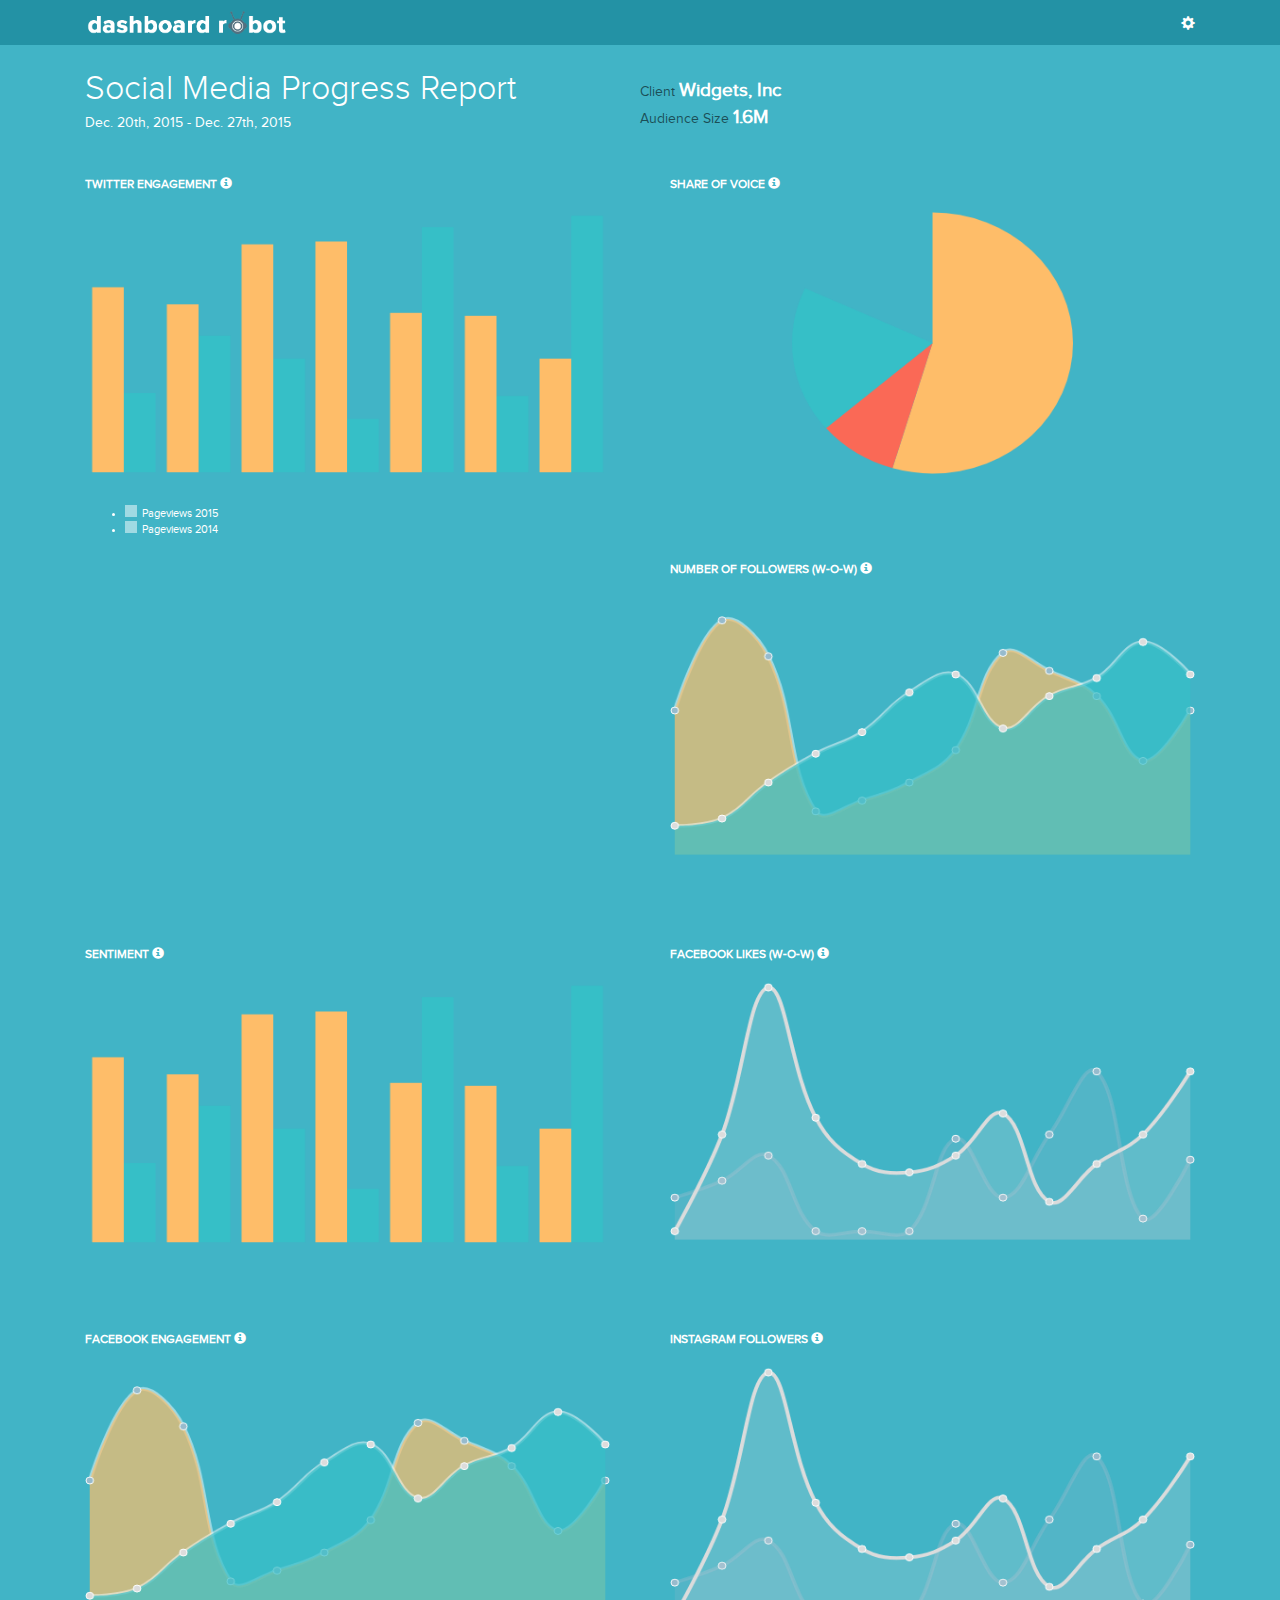
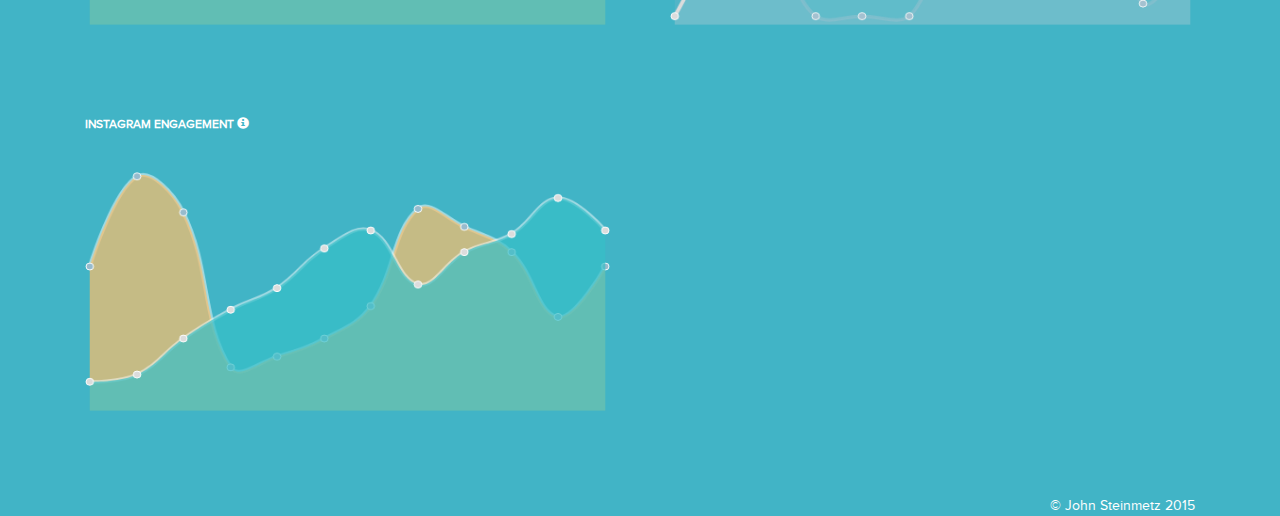
<file: index.html>
<!DOCTYPE html>
<html lang="en">

<head>
    <meta charset="utf-8">
    <meta http-equiv="X-UA-Compatible" content="IE=edge">
    <meta name="viewport" content="width=device-width, initial-scale=1">
    <meta name="description" content="">
    <meta name="author" content="">
    <title>DashboardRobot</title>
    <!-- Bootstrap core CSS -->
    <link rel="stylesheet" href="/css/bootstrap.min.css">
    <!-- Custom styles for this template -->
    <link rel="stylesheet" href="/css/main.css">
    <script src="/js/jquery-2.1.4.min.js"></script>
    <script src="/js/bootstrap.min.js"></script>
    <script src="/js/chart.min.js"></script>
    <script src="/js/chart.StackedBar.js"></script>
    <script src="/js/sample-data.js"></script>
    <script src="/js/functions.js"></script>
    <script src="/js/main.js"></script>
    <style>
    .download {
        display: none
    }
    
    canvas {
        width: 100% !important;
        color: #fff;
        max-height: 262px !important;
    }
    </style>
</head>

<body>
    <div id="layout">
        <div class="header">
            <div class="container">
                <div class="col-sm-12">
                    <h3><img src="/img/robot-logo.png" style="height:26px"></h3><span class="pull-right"><span class="glyphicon glyphicon glyphicon-cog" aria-hidden="true"></span></span>
                </div>
            </div>
        </div>
        <!-- Items added here -->
        <div class="container">
            <!-- Titlebar -->
            <div class="col-sm-12 titlebar">
                <div class="col-sm-6">
                    <span class="title">[Report Name]</span>
                    <br><span class="date" data="date-range">[start] - [end]</span>
                </div>
                <div class="col-sm-6 reportdetails">
                    <div class="col-sm-12 caption removeleftpadding">Client <span class="client" data="client">[fieldname value]</span></div>
                    <div class="col-sm-12 caption removeleftpadding">Audience Size <span class="detail" data="detail">[fieldname caption value]</span></div>
                        
                </div>
            </div>
            <!-- End Titlebar -->
            <div id="main" class="row"></div>
            <!-- end items -->
        </div>
        <div class="container footer">
            <div class="col-sm-12"><span id="copyrightText" class="pull-right"></span></div>
        </div>
    </div>
    <!-- /container -->
    <!-- Placed at the end of the document so the pages load faster -->
</body>

</html>
</file>
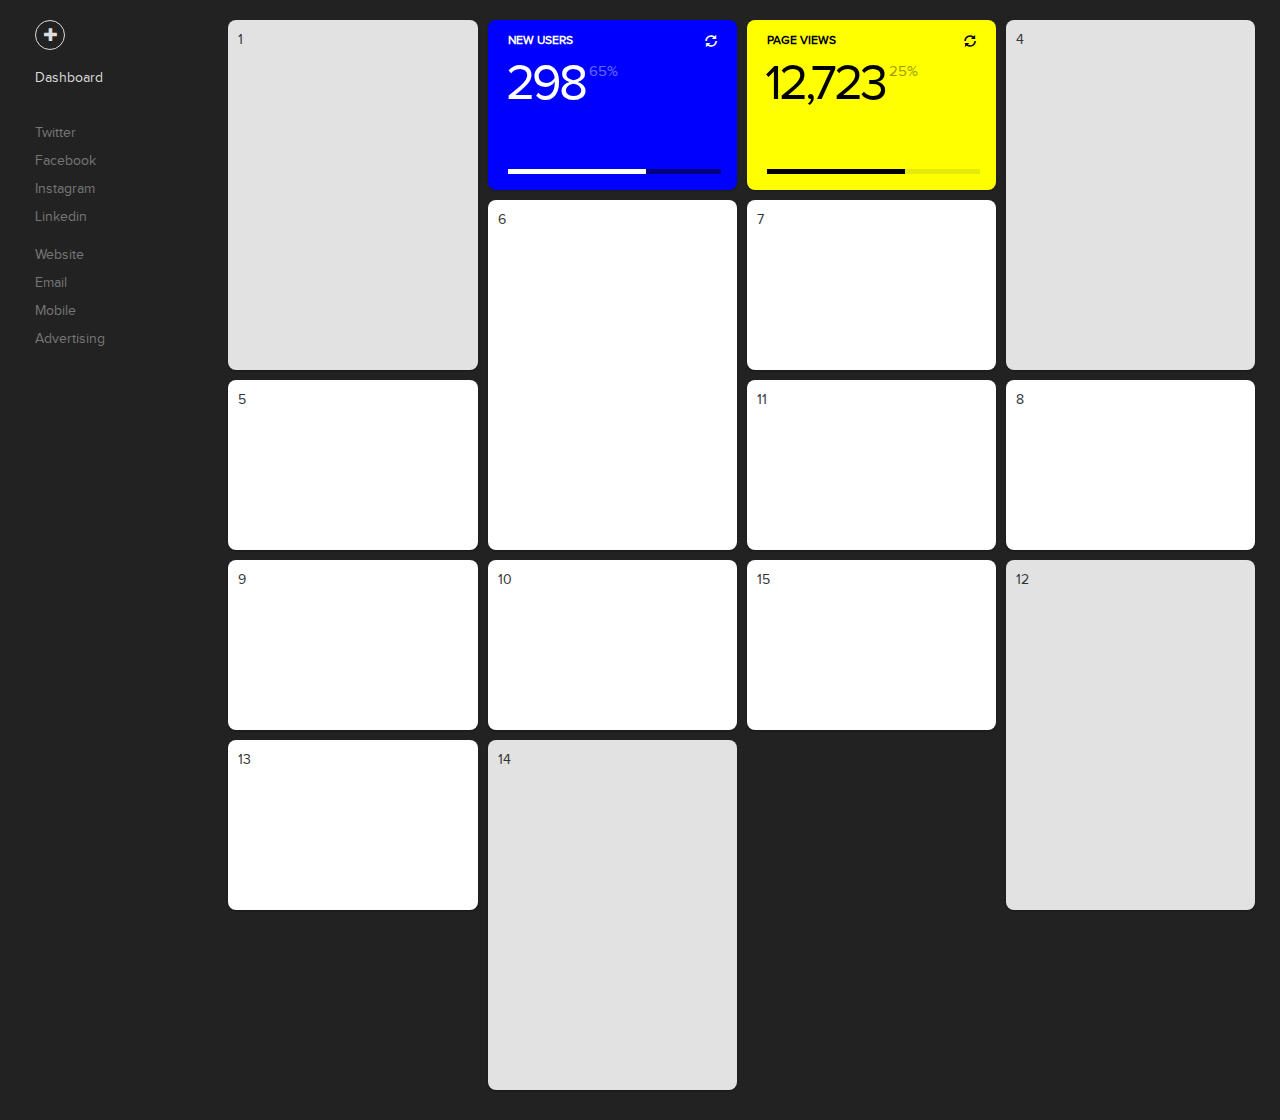
<file: design-pinboot.html>
<!DOCTYPE html>
<html lang="en">

<head>
    <meta charset="utf-8">
    <meta http-equiv="X-UA-Compatible" content="IE=edge">
    <meta name="viewport" content="width=device-width, initial-scale=1">
    <meta name="description" content="">
    <meta name="author" content="">
    <title>DashboardRobot</title>
    <!-- Bootstrap core CSS -->
    <link rel="stylesheet" href="/css/bootstrap.min.css">
    <!-- Custom styles for this template -->
    <link rel="stylesheet" href="/css/design-pinboot.css">
    <script src="/js/jquery-2.1.4.min.js"></script>
    <script src="/js/bootstrap.min.js"></script>
    <script src="/js/pinboot.js"></script>
    <style>
    .chart-lg {
        height: 350px;
        background-color: #e2e2e2;
        border-radius: 8px;
    }
    </style>
</head>

<body>
    <div id="layout" class="container-fluid">
        <div class="col-sm-2 navigation">
            <div class="circle"><span class="glyphicon glyphicon-plus" aria-hidden="true"></span></div>
            <h3>Dashboard</h3>
            <ul>
                <li><a href="">Twitter</a></li>
                <li><a href="">Facebook</a></li>
                <li><a href="">Instagram</a></li>
                <li><a href="">Linkedin</a></li>
            </ul>
            <ul>
                <li><a href="">Website</a></li>
                <li><a href="">Email</a></li>
                <li><a href="">Mobile</a></li>
                <li><a href="">Advertising</a></li>
            </ul>
        </div>
        <div class="col-sm-10 frame">
            <section id="pinBoot">
                <article class="area-panel chart-lg"> 1
                </article>
                <article class="area-panel infobox solidbluecard">
                    <h4>New Users<span class="glyphicon glyphicon-refresh pull-right" aria-hidden="true"></span></h4>
                    <div class="largenumber">298<span class="percent">65%</span></div>
                    <div class="bluepercentbar"><span class="blue-fill" style="width:65%"></span></div>
                </article>
                <article class="area-panel infobox solidyellowcard">
                    <h4>Page Views<span class="glyphicon glyphicon-refresh pull-right" aria-hidden="true"></span></h4>
                    <div class="largenumber">12,723<span class="percent">25%</span></div>
                    <div class="yellowpercentbar"><span class="yellow-fill" style="width:65%"></span></div>
                </article>
                <article class="area-panel chart-lg"> 4
                </article>
                <article class="area-panel infobox"> 5
                </article>
                <article class="area-panel chart-lg-wide"> 6
                </article>
                <article class="area-panel chart">7
                </article>
                <article class="area-panel infobox"> 8
                </article>
                <article class="area-panel infobox">9
                </article>
                <article class="area-panel chart">10
                </article>
                <article class="area-panel infobox"> 11
                </article>
                <article class="area-panel chart-lg">12
                </article>
                <article class="area-panel infobox">13
                </article>
                <article class="area-panel chart-lg">14
                </article>
                <article class="area-panel infobox">15
                </article>
            </section>
        </div>
    </div>
</body>

</html>
</file>
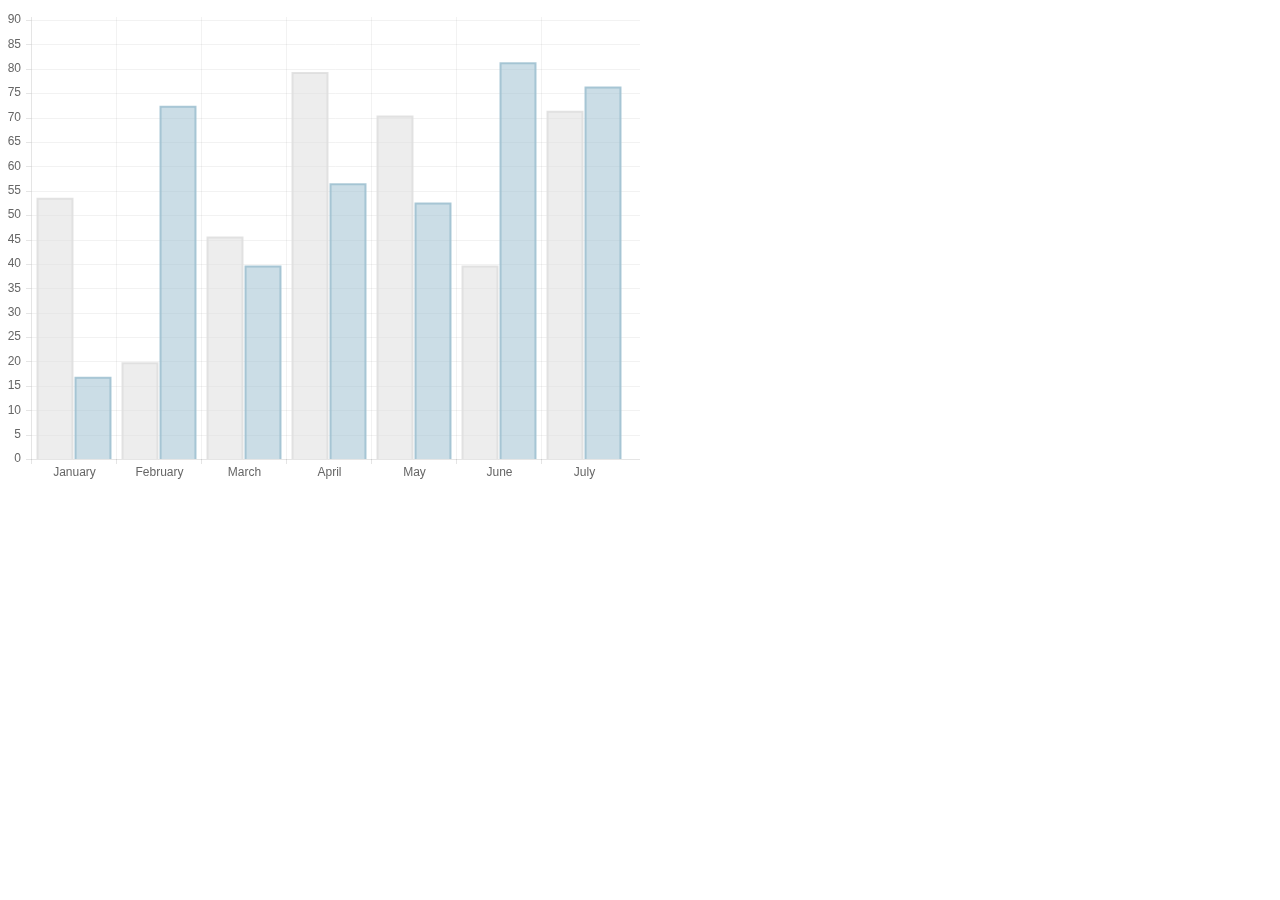
<file: analytics/samples/bar.html>
<!doctype html>
<html>
	<head>
		<title>Bar Chart</title>
		<script src="../Chart.js"></script>
	</head>
	<body>
		<div style="width: 50%">
			<canvas id="canvas" height="450" width="600"></canvas>
		</div>


	<script>
	var randomScalingFactor = function(){ return Math.round(Math.random()*100)};

	var barChartData = {
		labels : ["January","February","March","April","May","June","July"],
		datasets : [
			{
				fillColor : "rgba(220,220,220,0.5)",
				strokeColor : "rgba(220,220,220,0.8)",
				highlightFill: "rgba(220,220,220,0.75)",
				highlightStroke: "rgba(220,220,220,1)",
				data : [randomScalingFactor(),randomScalingFactor(),randomScalingFactor(),randomScalingFactor(),randomScalingFactor(),randomScalingFactor(),randomScalingFactor()]
			},
			{
				fillColor : "rgba(151,187,205,0.5)",
				strokeColor : "rgba(151,187,205,0.8)",
				highlightFill : "rgba(151,187,205,0.75)",
				highlightStroke : "rgba(151,187,205,1)",
				data : [randomScalingFactor(),randomScalingFactor(),randomScalingFactor(),randomScalingFactor(),randomScalingFactor(),randomScalingFactor(),randomScalingFactor()]
			}
		]

	}
	window.onload = function(){
		var ctx = document.getElementById("canvas").getContext("2d");
		window.myBar = new Chart(ctx).Bar(barChartData, {
			responsive : true
		});
	}

	</script>
	</body>
</html>
</file>
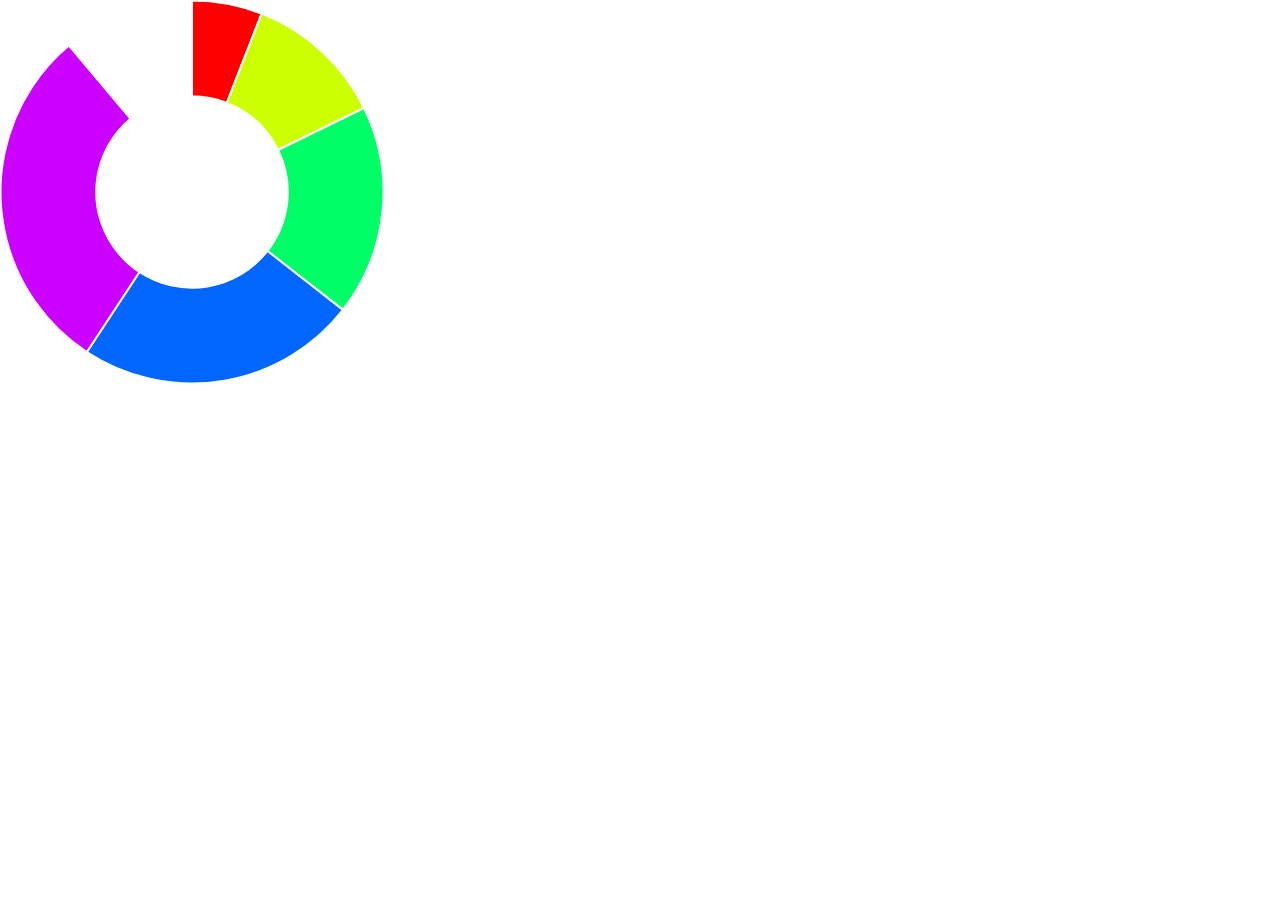
<file: analytics/samples/doughnut.color.html>
<!doctype html>
<html>
	<head>
		<title>Doughnut Chart</title>
		<script src="../src/Chart.Core.js"></script>
		<script src="../src/Chart.Doughnut.js"></script>
		<style>
			body{
				padding: 0;
				margin: 0;
			}
			#canvas-holder{
				width:30%;
			}
		</style>
	</head>
	<body>
		<div id="canvas-holder">
			<canvas id="chart-area" width="500" height="500"/>
		</div>


	<script>

		var doughnutData = [
				{
					value: 1,
					label: "One"
				},
				{
					value: 2,
					label: "Two"
				},
				{
					value: 3,
					label: "Three"
				},
				{
					value: 4,
					label: "Four"
				},
				{
					value: 5,
					label: "Five"
				}

			];

			window.onload = function(){
				var ctx = document.getElementById("chart-area").getContext("2d");
				window.myDoughnut = new Chart(ctx).Doughnut(doughnutData, {responsive : true});
			};



	</script>
	</body>
</html>
</file>
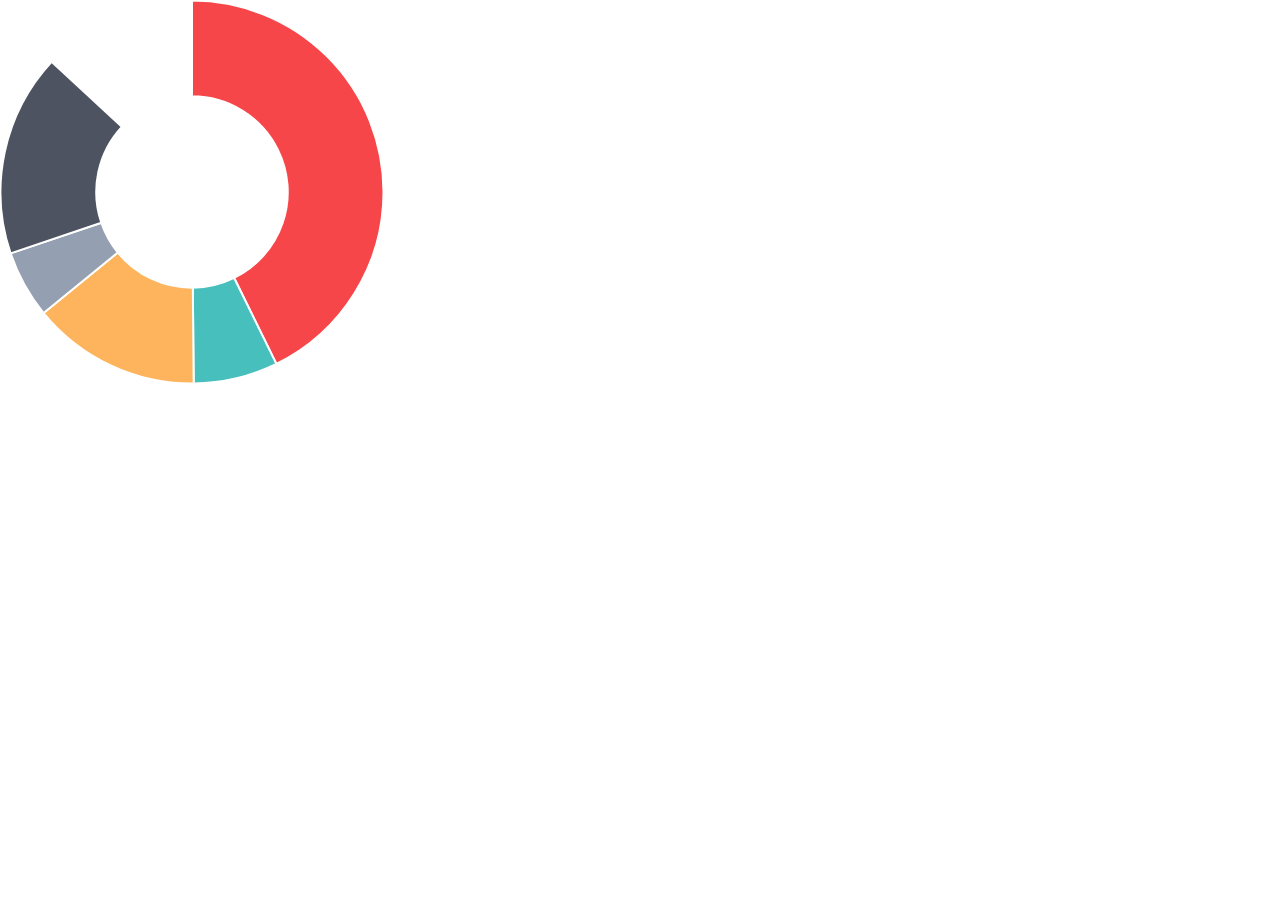
<file: analytics/samples/doughnut.html>
<!doctype html>
<html>
	<head>
		<title>Doughnut Chart</title>
		<script src="../Chart.js"></script>
		<style>
			body{
				padding: 0;
				margin: 0;
			}
			#canvas-holder{
				width:30%;
			}
		</style>
	</head>
	<body>
		<div id="canvas-holder">
			<canvas id="chart-area" width="500" height="500"/>
		</div>


	<script>

		var doughnutData = [
				{
					value: 300,
					color:"#F7464A",
					highlight: "#FF5A5E",
					label: "Red"
				},
				{
					value: 50,
					color: "#46BFBD",
					highlight: "#5AD3D1",
					label: "Green"
				},
				{
					value: 100,
					color: "#FDB45C",
					highlight: "#FFC870",
					label: "Yellow"
				},
				{
					value: 40,
					color: "#949FB1",
					highlight: "#A8B3C5",
					label: "Grey"
				},
				{
					value: 120,
					color: "#4D5360",
					highlight: "#616774",
					label: "Dark Grey"
				}

			];

			window.onload = function(){
				var ctx = document.getElementById("chart-area").getContext("2d");
				window.myDoughnut = new Chart(ctx).Doughnut(doughnutData, {responsive : true});
			};



	</script>
	</body>
</html>
</file>
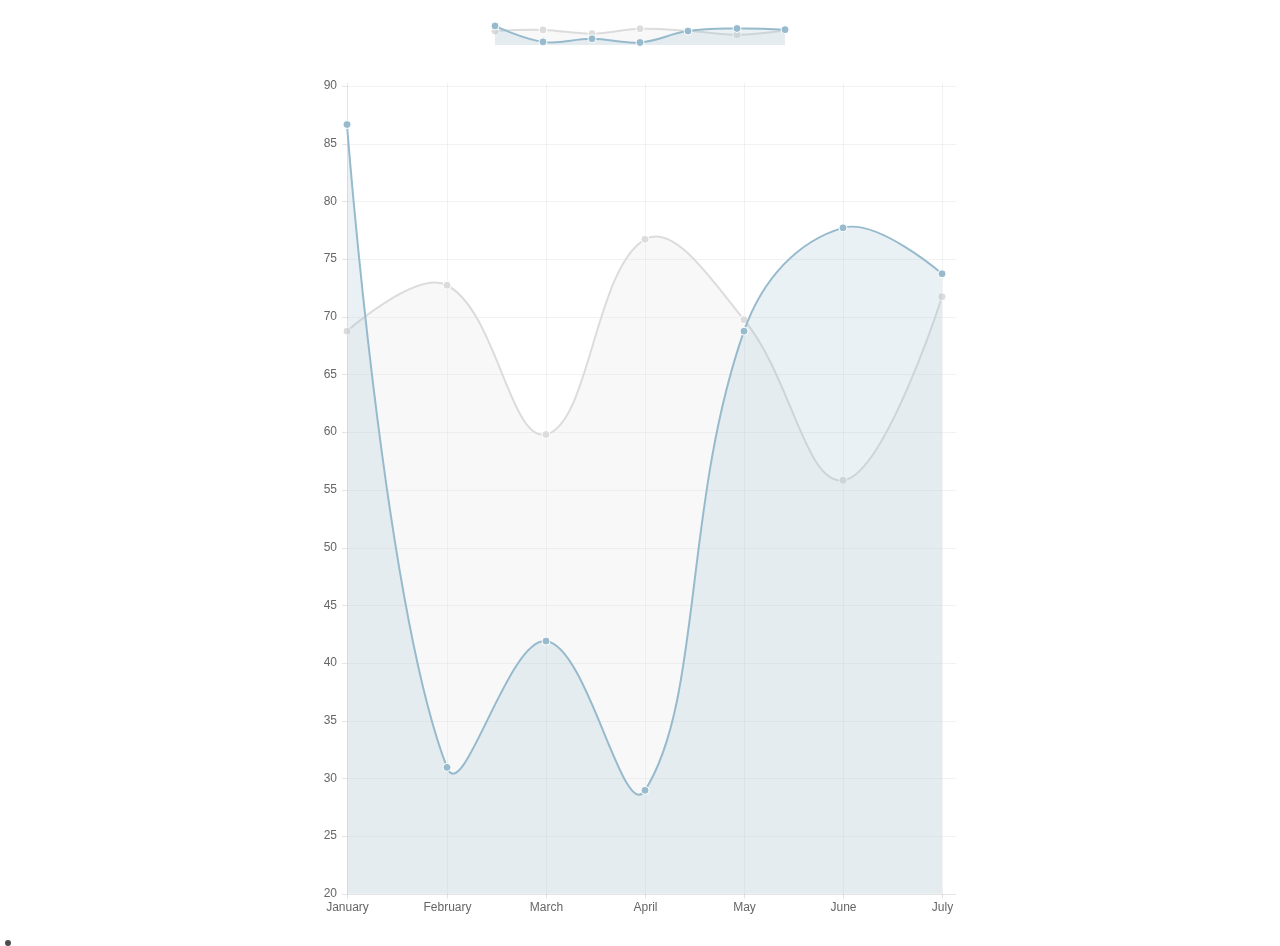
<file: analytics/samples/line-customTooltips.html>
<!doctype html>
<html>

<head>
    <title>Line Chart with Custom Tooltips</title>
    <script src="../Chart.js"></script>
    <script src="http://cdnjs.cloudflare.com/ajax/libs/jquery/2.1.3/jquery.min.js"></script>

    <style>
    #canvas-holder1 {
        width: 300px;
        margin: 20px auto;
    }
    #canvas-holder2 {
        width: 50%;
        margin: 20px 25%;
    }
    #chartjs-tooltip {
        opacity: 1;
        position: absolute;
        background: rgba(0, 0, 0, .7);
        color: white;
        padding: 3px;
        border-radius: 3px;
        -webkit-transition: all .1s ease;
        transition: all .1s ease;
        pointer-events: none;
        -webkit-transform: translate(-50%, 0);
        transform: translate(-50%, 0);
    }
   	.chartjs-tooltip-key{
   		display:inline-block;
   		width:10px;
   		height:10px;
   	}
    </style>
</head>

<body>
    <div id="canvas-holder1">
        <canvas id="chart1" width="300" height="30" />
    </div>
    <div id="canvas-holder2">
        <canvas id="chart2" width="450" height="600" />
    </div>

    <div id="chartjs-tooltip"></div>


    <script>

    Chart.defaults.global.pointHitDetectionRadius = 1;
    Chart.defaults.global.customTooltips = function(tooltip) {

        var tooltipEl = $('#chartjs-tooltip');

        if (!tooltip) {
            tooltipEl.css({
                opacity: 0
            });
            return;
        }

        tooltipEl.removeClass('above below');
        tooltipEl.addClass(tooltip.yAlign);

        var innerHtml = '';
        for (var i = tooltip.labels.length - 1; i >= 0; i--) {
        	innerHtml += [
        		'<div class="chartjs-tooltip-section">',
        		'	<span class="chartjs-tooltip-key" style="background-color:' + tooltip.legendColors[i].fill + '"></span>',
        		'	<span class="chartjs-tooltip-value">' + tooltip.labels[i] + '</span>',
        		'</div>'
        	].join('');
        }
        tooltipEl.html(innerHtml);

        tooltipEl.css({
            opacity: 1,
            left: tooltip.chart.canvas.offsetLeft + tooltip.x + 'px',
            top: tooltip.chart.canvas.offsetTop + tooltip.y + 'px',
            fontFamily: tooltip.fontFamily,
            fontSize: tooltip.fontSize,
            fontStyle: tooltip.fontStyle,
        });
    };
    var randomScalingFactor = function() {
        return Math.round(Math.random() * 100);
    };
    var lineChartData = {
        labels: ["January", "February", "March", "April", "May", "June", "July"],
        datasets: [{
            label: "My First dataset",
            fillColor: "rgba(220,220,220,0.2)",
            strokeColor: "rgba(220,220,220,1)",
            pointColor: "rgba(220,220,220,1)",
            pointStrokeColor: "#fff",
            pointHighlightFill: "#fff",
            pointHighlightStroke: "rgba(220,220,220,1)",
            data: [randomScalingFactor(), randomScalingFactor(), randomScalingFactor(), randomScalingFactor(), randomScalingFactor(), randomScalingFactor(), randomScalingFactor()]
        }, {
            label: "My Second dataset",
            fillColor: "rgba(151,187,205,0.2)",
            strokeColor: "rgba(151,187,205,1)",
            pointColor: "rgba(151,187,205,1)",
            pointStrokeColor: "#fff",
            pointHighlightFill: "#fff",
            pointHighlightStroke: "rgba(151,187,205,1)",
            data: [randomScalingFactor(), randomScalingFactor(), randomScalingFactor(), randomScalingFactor(), randomScalingFactor(), randomScalingFactor(), randomScalingFactor()]
        }]
    };

    window.onload = function() {
        var ctx1 = document.getElementById("chart1").getContext("2d");
        window.myLine = new Chart(ctx1).Line(lineChartData, {
        	showScale: false,
        	pointDot : true,
            responsive: true
        });

        var ctx2 = document.getElementById("chart2").getContext("2d");
        window.myLine = new Chart(ctx2).Line(lineChartData, {
            responsive: true
        });
    };
    </script>
</body>

</html>
</file>
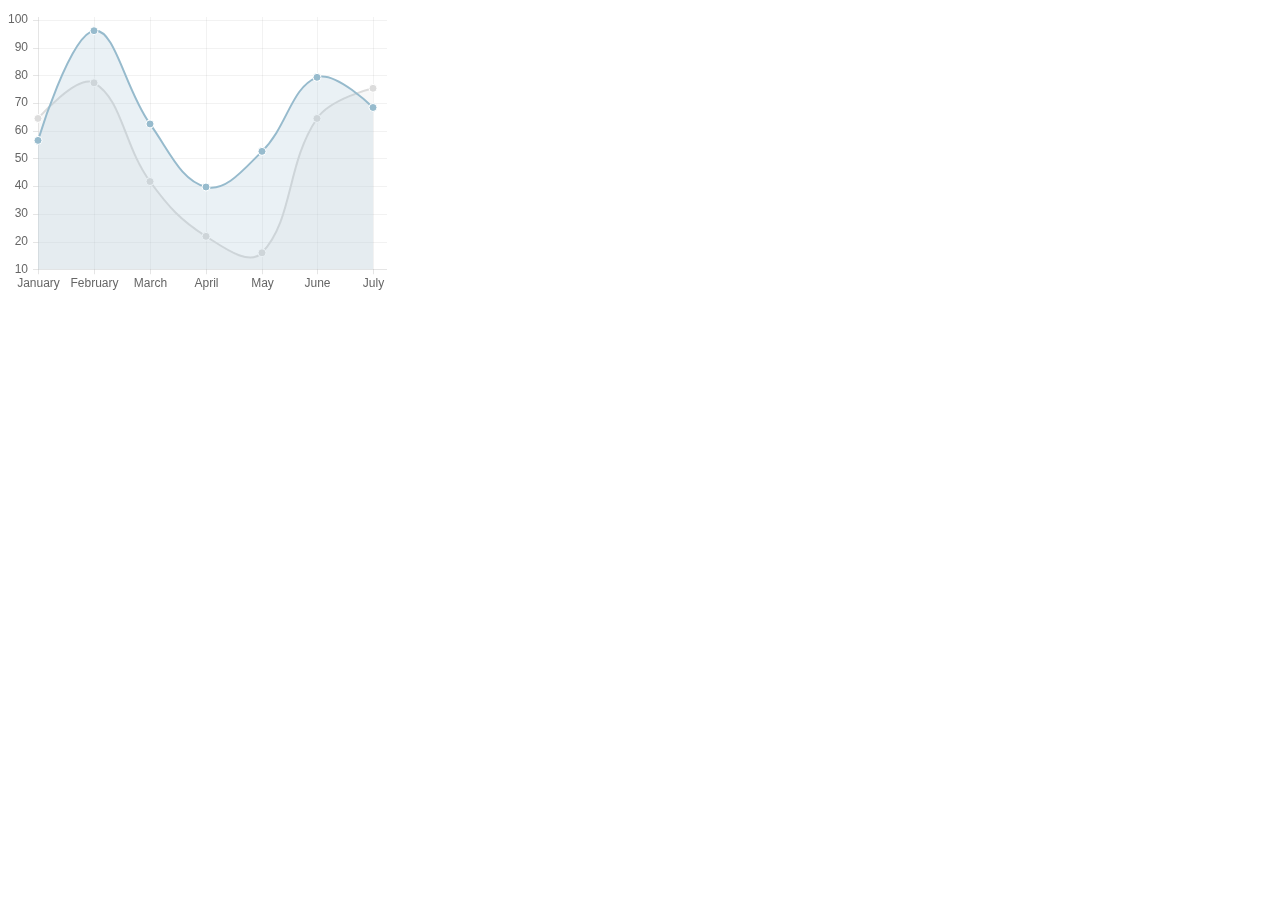
<file: analytics/samples/line.html>
<!doctype html>
<html>
	<head>
		<title>Line Chart</title>
		<script src="../Chart.js"></script>
	</head>
	<body>
		<div style="width:30%">
			<div>
				<canvas id="canvas" height="450" width="600"></canvas>
			</div>
		</div>


	<script>
		var randomScalingFactor = function(){ return Math.round(Math.random()*100)};
		var lineChartData = {
			labels : ["January","February","March","April","May","June","July"],
			datasets : [
				{
					label: "My First dataset",
					fillColor : "rgba(220,220,220,0.2)",
					strokeColor : "rgba(220,220,220,1)",
					pointColor : "rgba(220,220,220,1)",
					pointStrokeColor : "#fff",
					pointHighlightFill : "#fff",
					pointHighlightStroke : "rgba(220,220,220,1)",
					data : [randomScalingFactor(),randomScalingFactor(),randomScalingFactor(),randomScalingFactor(),randomScalingFactor(),randomScalingFactor(),randomScalingFactor()]
				},
				{
					label: "My Second dataset",
					fillColor : "rgba(151,187,205,0.2)",
					strokeColor : "rgba(151,187,205,1)",
					pointColor : "rgba(151,187,205,1)",
					pointStrokeColor : "#fff",
					pointHighlightFill : "#fff",
					pointHighlightStroke : "rgba(151,187,205,1)",
					data : [randomScalingFactor(),randomScalingFactor(),randomScalingFactor(),randomScalingFactor(),randomScalingFactor(),randomScalingFactor(),randomScalingFactor()]
				}
			]

		}

	window.onload = function(){
		var ctx = document.getElementById("canvas").getContext("2d");
		window.myLine = new Chart(ctx).Line(lineChartData, {
			responsive: true
		});
	}


	</script>
	</body>
</html>
</file>
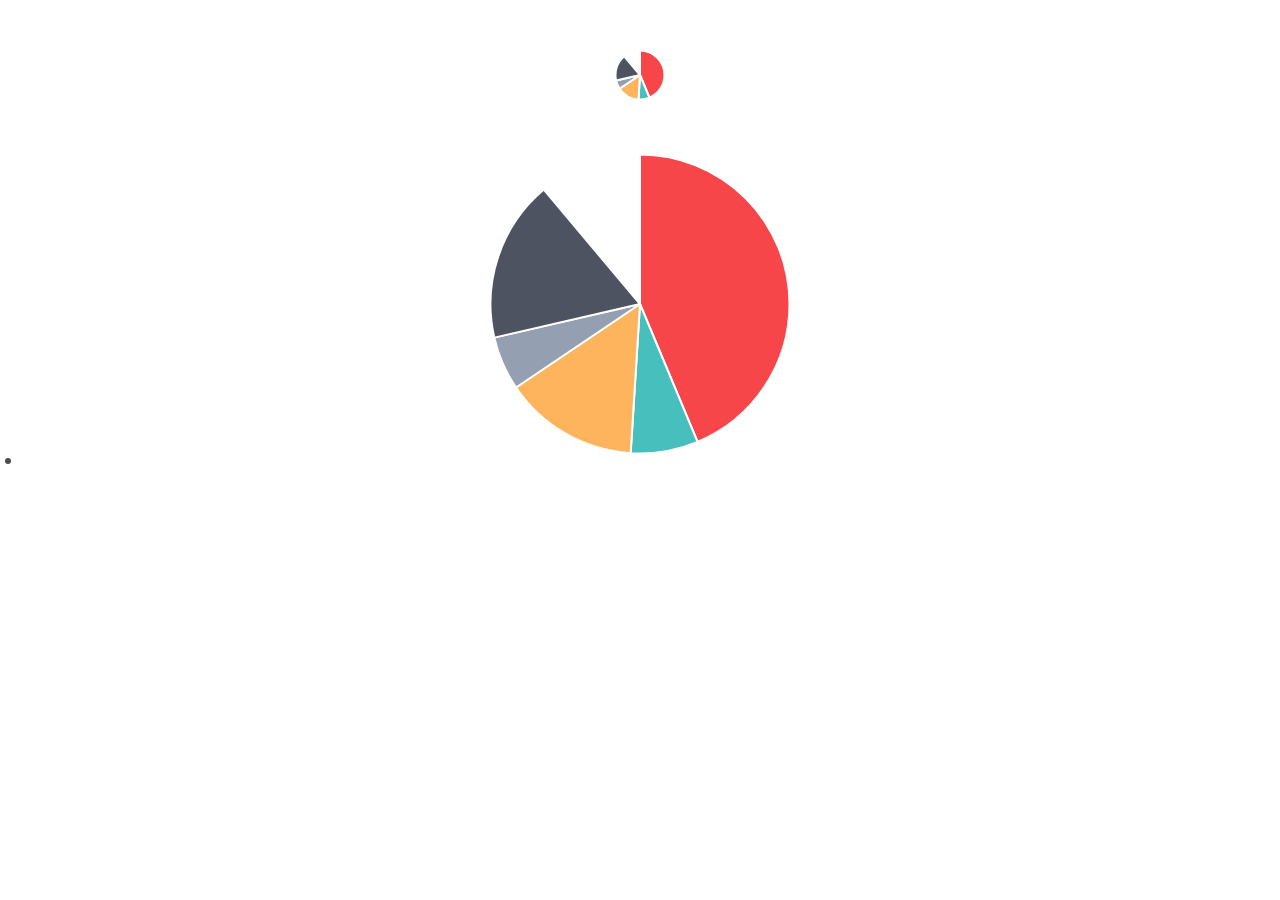
<file: analytics/samples/pie-customTooltips.html>
<!doctype html>
<html>

<head>
    <title>Pie Chart with Custom Tooltips</title>
    <script src="../Chart.js"></script>
    <script src="http://cdnjs.cloudflare.com/ajax/libs/jquery/2.1.3/jquery.min.js"></script>

    <style>
    #canvas-holder {
        width: 100%;
        margin-top: 50px;
        text-align: center;
    }
    #chartjs-tooltip {
        opacity: 1;
        position: absolute;
        background: rgba(0, 0, 0, .7);
        color: white;
        padding: 3px;
        border-radius: 3px;
        -webkit-transition: all .1s ease;
        transition: all .1s ease;
        pointer-events: none;
        -webkit-transform: translate(-50%, 0);
        transform: translate(-50%, 0);
    }
    #chartjs-tooltip.below {
        -webkit-transform: translate(-50%, 0);
        transform: translate(-50%, 0);
    }
    #chartjs-tooltip.below:before {
        border: solid;
        border-color: #111 transparent;
        border-color: rgba(0, 0, 0, .8) transparent;
        border-width: 0 8px 8px 8px;
        bottom: 1em;
        content: "";
        display: block;
        left: 50%;
        position: absolute;
        z-index: 99;
        -webkit-transform: translate(-50%, -100%);
        transform: translate(-50%, -100%);
    }
    #chartjs-tooltip.above {
        -webkit-transform: translate(-50%, -100%);
        transform: translate(-50%, -100%);
    }
    #chartjs-tooltip.above:before {
        border: solid;
        border-color: #111 transparent;
        border-color: rgba(0, 0, 0, .8) transparent;
        border-width: 8px 8px 0 8px;
        bottom: 1em;
        content: "";
        display: block;
        left: 50%;
        top: 100%;
        position: absolute;
        z-index: 99;
        -webkit-transform: translate(-50%, 0);
        transform: translate(-50%, 0);
    }
    </style>
</head>

<body>
    <div id="canvas-holder">
        <canvas id="chart-area1" width="50" height="50" />
    </div>
    <div id="canvas-holder">
        <canvas id="chart-area2" width="300" height="300" />
    </div>

    <div id="chartjs-tooltip"></div>


    <script>
    Chart.defaults.global.customTooltips = function(tooltip) {

    	// Tooltip Element
        var tooltipEl = $('#chartjs-tooltip');

        // Hide if no tooltip
        if (!tooltip) {
            tooltipEl.css({
                opacity: 0
            });
            return;
        }

        // Set caret Position
        tooltipEl.removeClass('above below');
        tooltipEl.addClass(tooltip.yAlign);

        // Set Text
        tooltipEl.html(tooltip.text);

        // Find Y Location on page
        var top;
        if (tooltip.yAlign == 'above') {
            top = tooltip.y - tooltip.caretHeight - tooltip.caretPadding;
        } else {
            top = tooltip.y + tooltip.caretHeight + tooltip.caretPadding;
        }

        // Display, position, and set styles for font
        tooltipEl.css({
            opacity: 1,
            left: tooltip.chart.canvas.offsetLeft + tooltip.x + 'px',
            top: tooltip.chart.canvas.offsetTop + top + 'px',
            fontFamily: tooltip.fontFamily,
            fontSize: tooltip.fontSize,
            fontStyle: tooltip.fontStyle,
        });
    };

    var pieData = [{
        value: 300,
        color: "#F7464A",
        highlight: "#FF5A5E",
        label: "Red"
    }, {
        value: 50,
        color: "#46BFBD",
        highlight: "#5AD3D1",
        label: "Green"
    }, {
        value: 100,
        color: "#FDB45C",
        highlight: "#FFC870",
        label: "Yellow"
    }, {
        value: 40,
        color: "#949FB1",
        highlight: "#A8B3C5",
        label: "Grey"
    }, {
        value: 120,
        color: "#4D5360",
        highlight: "#616774",
        label: "Dark Grey"
    }];

    window.onload = function() {
        var ctx1 = document.getElementById("chart-area1").getContext("2d");
        window.myPie = new Chart(ctx1).Pie(pieData);

        var ctx2 = document.getElementById("chart-area2").getContext("2d");
        window.myPie = new Chart(ctx2).Pie(pieData);
    };
    </script>
</body>

</html>
</file>
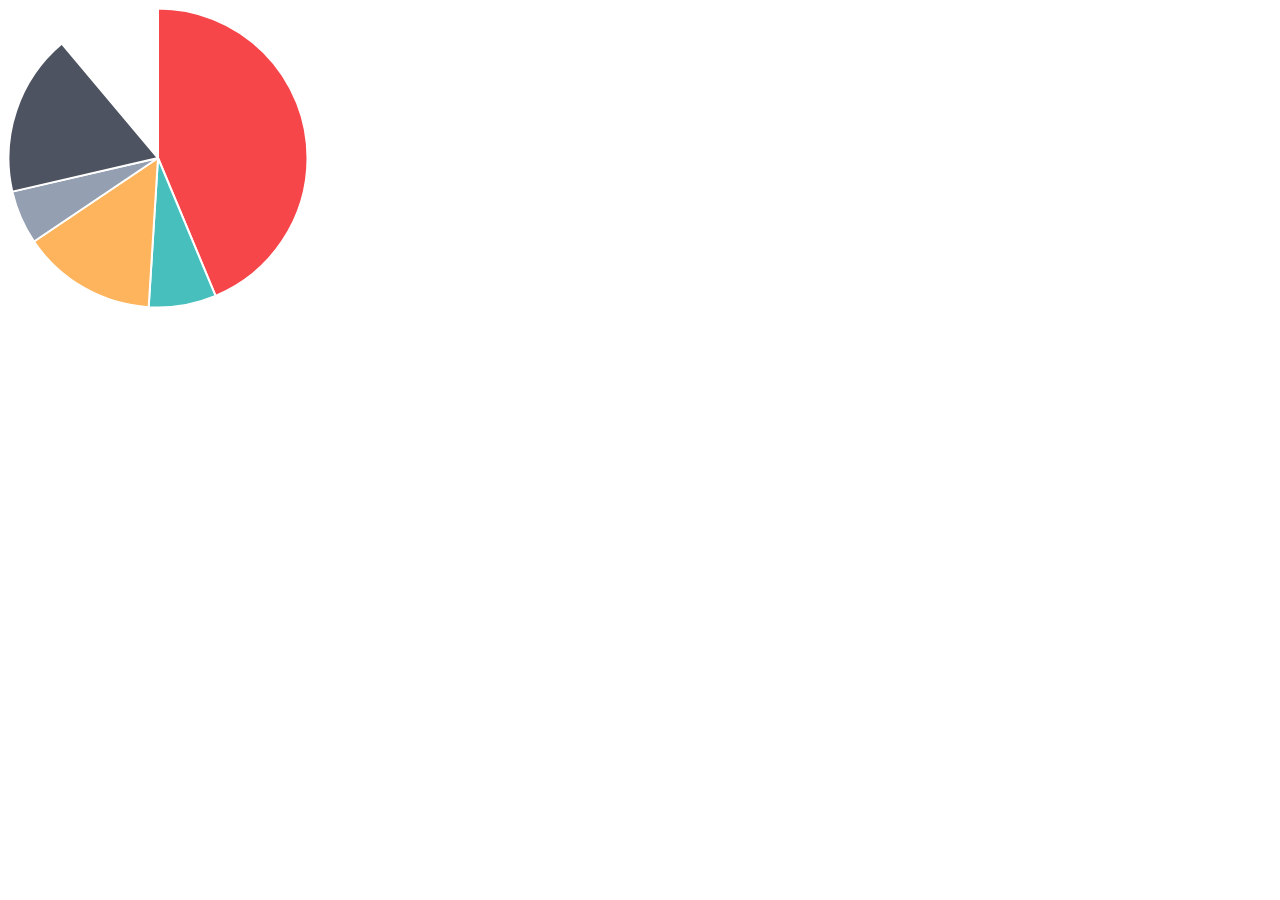
<file: analytics/samples/pie.html>
<!doctype html>
<html>
	<head>
		<title>Pie Chart</title>
		<script src="../Chart.js"></script>
	</head>
	<body>
		<div id="canvas-holder">
			<canvas id="chart-area" width="300" height="300"/>
		</div>


	<script>

		var pieData = [
				{
					value: 300,
					color:"#F7464A",
					highlight: "#FF5A5E",
					label: "Red"
				},
				{
					value: 50,
					color: "#46BFBD",
					highlight: "#5AD3D1",
					label: "Green"
				},
				{
					value: 100,
					color: "#FDB45C",
					highlight: "#FFC870",
					label: "Yellow"
				},
				{
					value: 40,
					color: "#949FB1",
					highlight: "#A8B3C5",
					label: "Grey"
				},
				{
					value: 120,
					color: "#4D5360",
					highlight: "#616774",
					label: "Dark Grey"
				}

			];

			window.onload = function(){
				var ctx = document.getElementById("chart-area").getContext("2d");
				window.myPie = new Chart(ctx).Pie(pieData);
			};



	</script>
	</body>
</html>
</file>
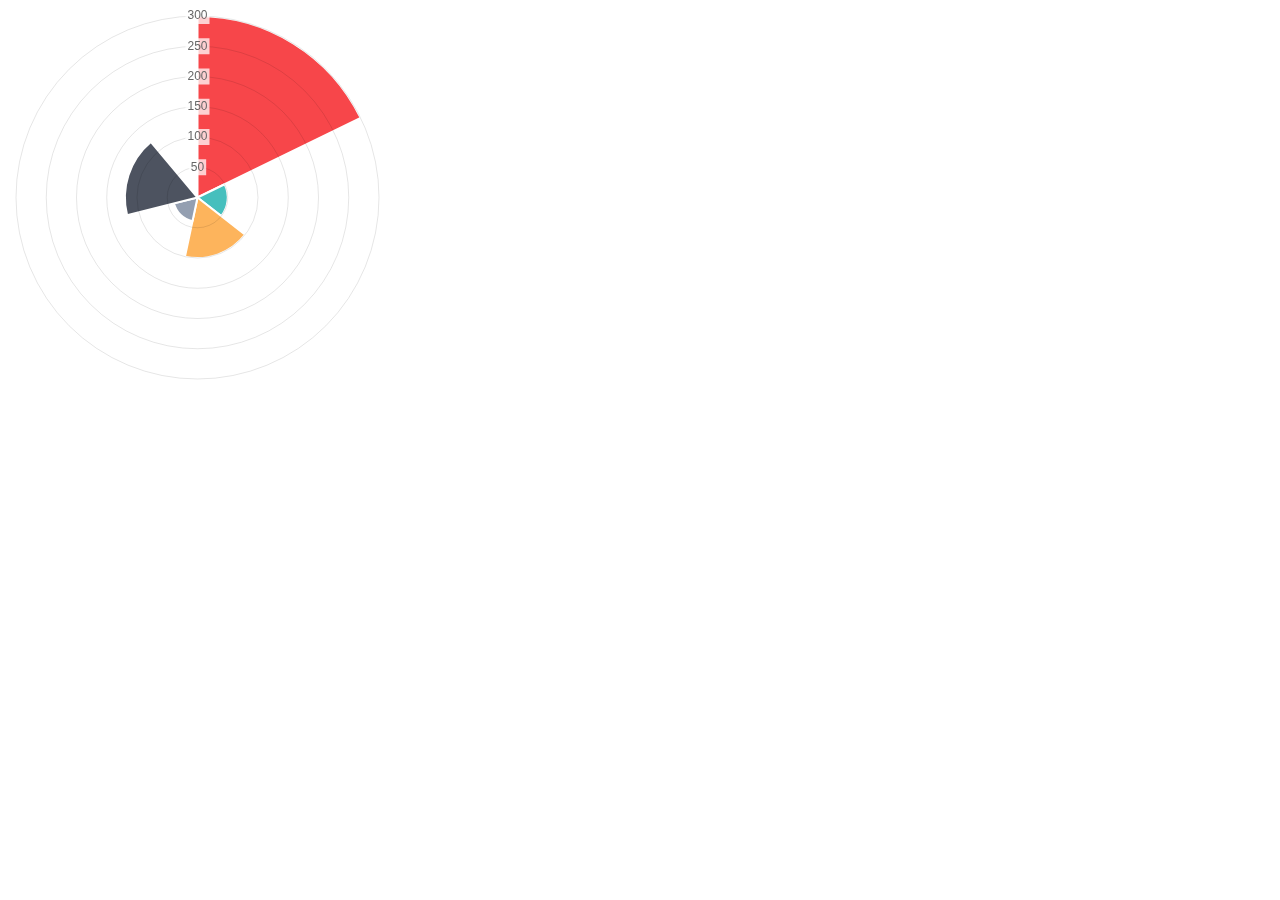
<file: analytics/samples/polar-area.html>
<!doctype html>
<html>
	<head>
		<title>Polar Area Chart</title>
		<script src="../Chart.js"></script>
	</head>
	<body>
		<div id="canvas-holder" style="width:30%">
			<canvas id="chart-area" width="300" height="300"/>
		</div>


	<script>

		var polarData = [
				{
					value: 300,
					color:"#F7464A",
					highlight: "#FF5A5E",
					label: "Red"
				},
				{
					value: 50,
					color: "#46BFBD",
					highlight: "#5AD3D1",
					label: "Green"
				},
				{
					value: 100,
					color: "#FDB45C",
					highlight: "#FFC870",
					label: "Yellow"
				},
				{
					value: 40,
					color: "#949FB1",
					highlight: "#A8B3C5",
					label: "Grey"
				},
				{
					value: 120,
					color: "#4D5360",
					highlight: "#616774",
					label: "Dark Grey"
				}

			];

			window.onload = function(){
				var ctx = document.getElementById("chart-area").getContext("2d");
				window.myPolarArea = new Chart(ctx).PolarArea(polarData, {
					responsive:true
				});
			};



	</script>
	</body>
</html>
</file>
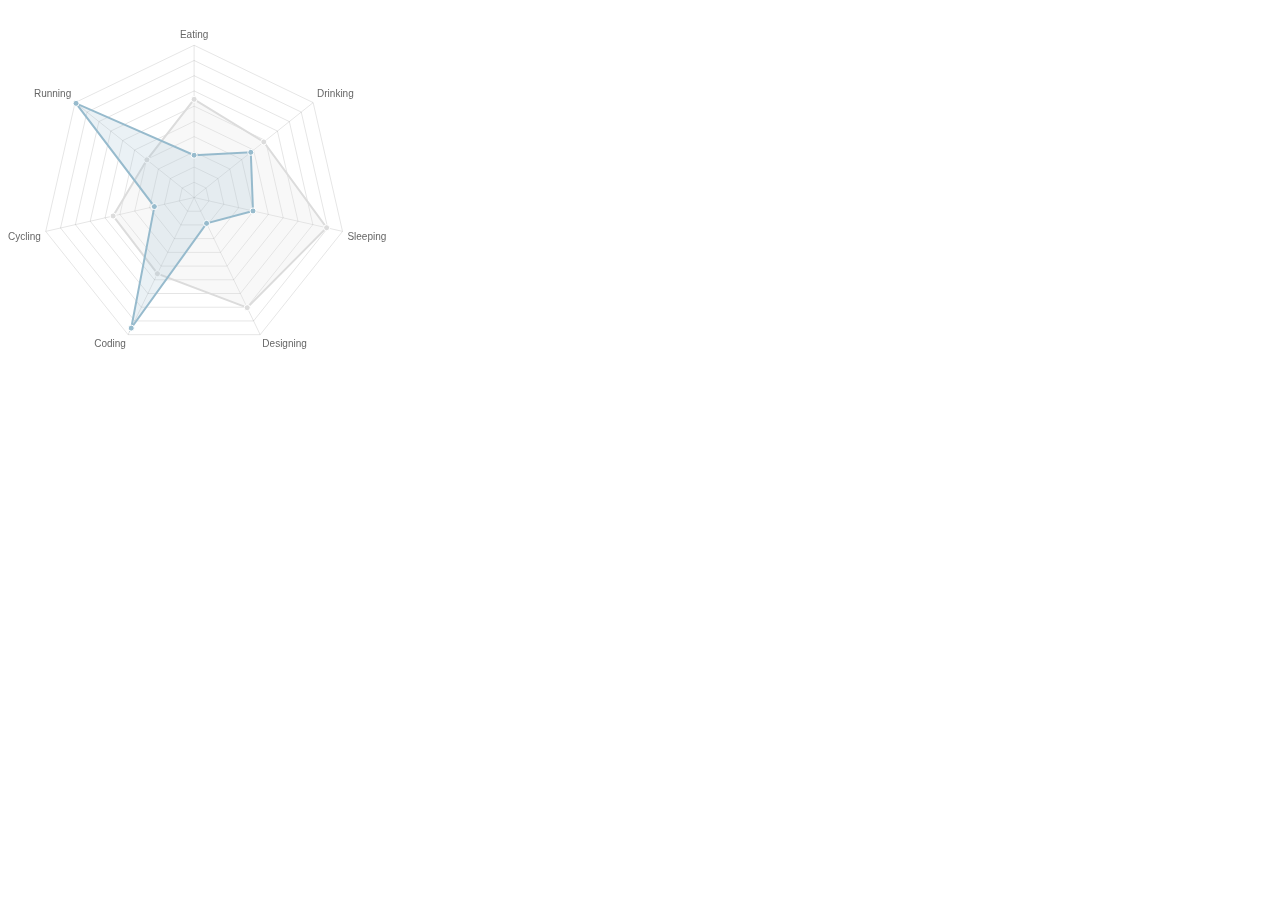
<file: analytics/samples/radar.html>
<!doctype html>
<html>
	<head>
		<title>Radar Chart</title>
		<script src="../Chart.js"></script>
		<meta name = "viewport" content = "initial-scale = 1, user-scalable = no">
		<style>
			canvas{
			}
		</style>
	</head>
	<body>
		<div style="width:30%">
			<canvas id="canvas" height="450" width="450"></canvas>
		</div>


	<script>
	var radarChartData = {
		labels: ["Eating", "Drinking", "Sleeping", "Designing", "Coding", "Cycling", "Running"],
		datasets: [
			{
				label: "My First dataset",
				fillColor: "rgba(220,220,220,0.2)",
				strokeColor: "rgba(220,220,220,1)",
				pointColor: "rgba(220,220,220,1)",
				pointStrokeColor: "#fff",
				pointHighlightFill: "#fff",
				pointHighlightStroke: "rgba(220,220,220,1)",
				data: [65,59,90,81,56,55,40]
			},
			{
				label: "My Second dataset",
				fillColor: "rgba(151,187,205,0.2)",
				strokeColor: "rgba(151,187,205,1)",
				pointColor: "rgba(151,187,205,1)",
				pointStrokeColor: "#fff",
				pointHighlightFill: "#fff",
				pointHighlightStroke: "rgba(151,187,205,1)",
				data: [28,48,40,19,96,27,100]
			}
		]
	};

	window.onload = function(){
		window.myRadar = new Chart(document.getElementById("canvas").getContext("2d")).Radar(radarChartData, {
			responsive: true
		});
	}

	</script>
	</body>
</html>
</file>
<file: css/main.css>
@font-face {
    font-family: 'proximanovalight';
    src: url('/fonts/proximanova-light-webfont.eot');
    src: url('/fonts/proximanova-light-webfont.eot?#iefix') format('embedded-opentype'), url('/fonts/proximanova-light-webfont.woff') format('woff'), url('/fonts/proximanova-light-webfont.ttf') format('truetype'), url('/fonts/proximanova-light-webfont.svg#webfont') format('svg');
}

@font-face {
    font-family: 'proximanovareg';
    src: url('/fonts/proximanova-reg-webfont.eot');
    src: url('/fonts/proximanova-reg-webfont.eot?#iefix') format('embedded-opentype'), url('/fonts/proximanova-reg-webfont.woff') format('woff'), url('/fonts/proximanova-reg-webfont.ttf') format('truetype'), url('/fonts/proximanova-reg-webfont.svg#webfont') format('svg');
}


/* Titlebar */

.titlebar {
    padding: 17px 0px;
    border: 0px solid #e2e2e2;
    max-height: 150px;
}

.titlebar .title {
    font-family: 'proximanovalight';
    font-size: 34px;
}

.titlebar .download {
    position: relative;
    top: 15px;
    color: #000000;
    border: 1px solid #e2e2e2;
    padding: 12px 17px;
    border-radius: 8px;
}

.reportdetails {
    padding: 12px 0px 0px;
}

.reportdetails .caption span {
    font-size: 19px;
    font-weight: bold;
    color: #ffffff;
}

.removeleftpadding {
    padding-left: 0px;
}

.caption {
    font-size: 14px;
    color: rgba(0, 0, 0, 0.58);
    font-weight: normal;
}


/* End Titlebar */


/* End Fonts */

body {
    font-family: 'proximanovareg';
}

body {
    background-color: #41b4c6;
    color: #fff;
}

#layout {
    margin: 0;
    padding: 0
}

.header {
    height: 45px;
    background-color: #2392a5
}

.header h3 {
    margin-top: 10px;
    display: inline-block;
    font-size: 20px;
}

.header span {
    line-height: 45px;
}

/* Panel CSS */
.panel {
    /*background-color: #41b4c6;*/
    background-color: transparent;
    border: 0;
    box-shadow: none;
}

.panel-heading {
    padding: 6px 15px;
    border: 0;
}

.panel-default>.panel-heading {
    /* background-color: #82cac7; */
    background-color: transparent;
    color: #fff;
    text-transform: uppercase;
}

.panel-footer {
    /* background-color: #3D96A5; */
    background-color: transparent;
    font-size: 11px;
    border: 0;
}

.panel-footer span {
    font-size: 12px;
}

.panel-body {
    min-height: 150px;
}

.panel-title {
    font-size: 12px;
    font-weight: bold;
}

.zone {
    /*max-height: 300px;*/
    margin-top: 20px;
}

.chart {
    height: 250px;
    border-style: dashed;
    border-width: 2px;
    border-radius: 8px;
    border-color: #e2e2e2;
    padding: 0px;
}

.chart.noborders {
    border-width: 0px;
}

.content {
    padding: 30px;
}

.chart-legend li span{
    display: inline-block;
    width: 12px;
    height: 12px;
    margin-right: 5px;
}


/* Footer */

.container.footer {
    margin-top: 20px;
}
</file>
<file: css/design-pinboot.css>
@font-face {
    font-family: 'proximanovalight';
    src: url('/fonts/proximanova-light-webfont.eot');
    src: url('/fonts/proximanova-light-webfont.eot?#iefix') format('embedded-opentype'), url('/fonts/proximanova-light-webfont.woff') format('woff'), url('/fonts/proximanova-light-webfont.ttf') format('truetype'), url('/fonts/proximanova-light-webfont.svg#webfont') format('svg');
}

@font-face {
    font-family: 'proximanovareg';
    src: url('/fonts/proximanova-reg-webfont.eot');
    src: url('/fonts/proximanova-reg-webfont.eot?#iefix') format('embedded-opentype'), url('/fonts/proximanova-reg-webfont.woff') format('woff'), url('/fonts/proximanova-reg-webfont.ttf') format('truetype'), url('/fonts/proximanova-reg-webfont.svg#webfont') format('svg');
}

body {
    background-color: #222;
    font-size: 14px;
}

ul {
    padding-left: 20px;
}

ul li {
    list-style-type: none;
    padding-left: 0;
    color: #777;
    padding-top: 8px;
}

a {
    color: #777;
}

a:hover {
    color: #ddd;
    text-decoration: none;
}

.circle {
    height: 30px;
    width: 30px;
    border: 1px solid #ddd;
    border-radius: 18px;
    text-align: center;
    padding-top: 5px;
    padding-left: 2px;
    margin: 20px;
}

.navigation {
    color: #ddd;
    font-family: "proximanovareg"
}

.navigation h3 {
    font-size: 14px;
    position: relative;
    left: 20px;
    padding-bottom: 20px;
}

#layout {
    margin: 0;
    padding: 0;
}

.frame {
    margin-top: 20px;
}


/* Boxes */

.chart {
    background-color: #e2e2e2;
    border-radius: 8px;
    height: 170px;
}

.chart-lg {
    height: 350px;
    background-color: #e2e2e2;
    border-radius: 8px;
}
.chart-lg-wide {
    height: 350px;
    background-color: #e2e2e2;
    border-radius: 8px;
}

.infobox {
    background-color: #e2e2e2;
    border-radius: 8px;
    height: 170px;
}

#pinBoot {
    position: relative;
    max-width: 100%;
    width: 100%;
}

img {
    width: 100%;
    max-width: 100%;
    height: auto;
}

.area-panel {
    position: absolute;
    background: white;
    box-shadow: 0px 1px 2px rgba(0, 0, 0, 0.3);
    padding: 10px;
    font-family: "proximanovareg";
}

article h4 {
    text-transform: uppercase;
    font-weight: bold;
    font-size: 12px;
    margin: 4px 10px 0;
}

.largenumber {
    font-size: 50px;
    padding-left: 8px;
    letter-spacing: -3px;
    margin-bottom: 50px;
}

.percent {
    font-size: 15px;
    position: relative;
    top: -23px;
    letter-spacing: normal;
    left: 4px;
    opacity: .4;
}

.bluepercentbar {
    width: 93%;
    height: 5px;
    background-color: navy;
    margin: 10px 10px;
}

.solidbluecard {
    background-color: blue;
    color: #ffffff;
}

.blue-fill {
    width: 65%;
    height: 5px;
    background-color: white;
    display: block;
}
.solidyellowcard {
    background-color: yellow;
    color: #000000;
}
.yellowpercentbar {
    width: 93%;
    height: 5px;
    background-color: #E6EA0B;
    margin: 10px 10px;
}

.yellow-fill {
    width: 65%;
    height: 5px;
    background-color: #000;
    display: block;
}
</file>
